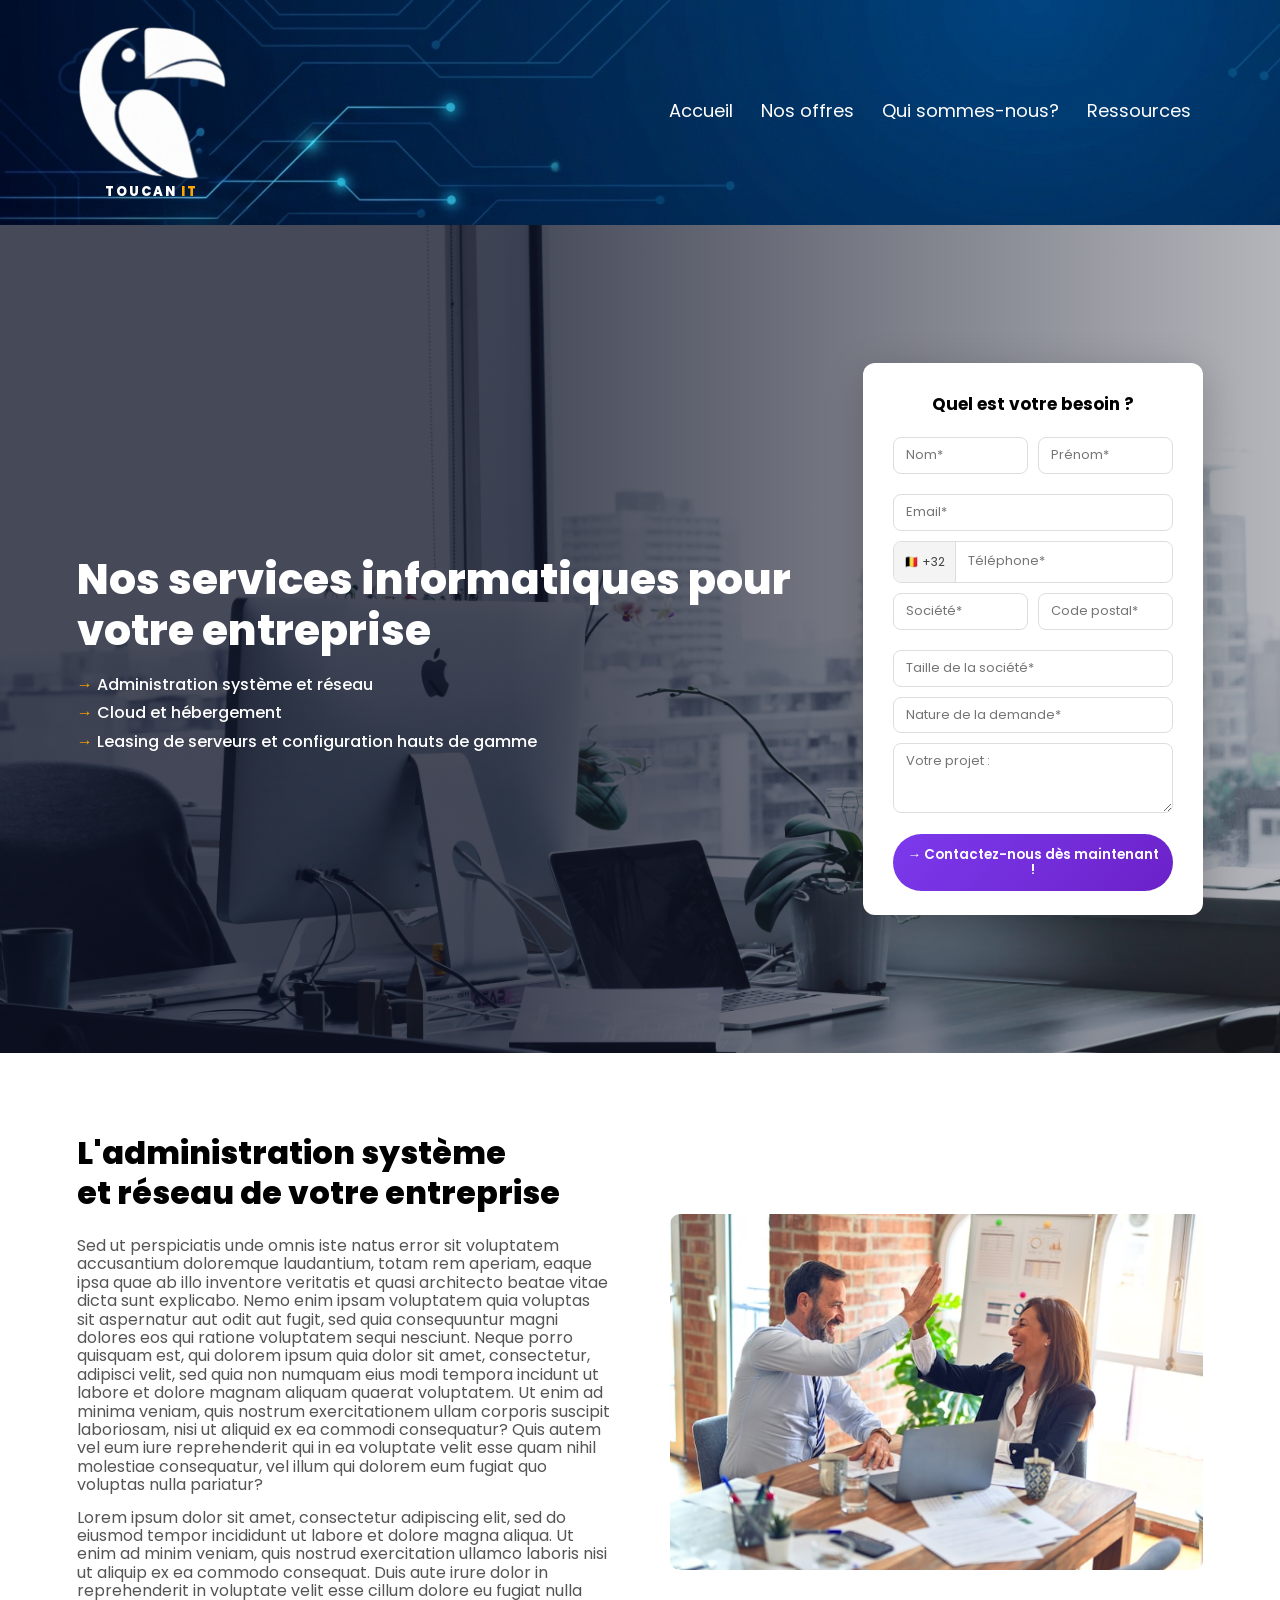
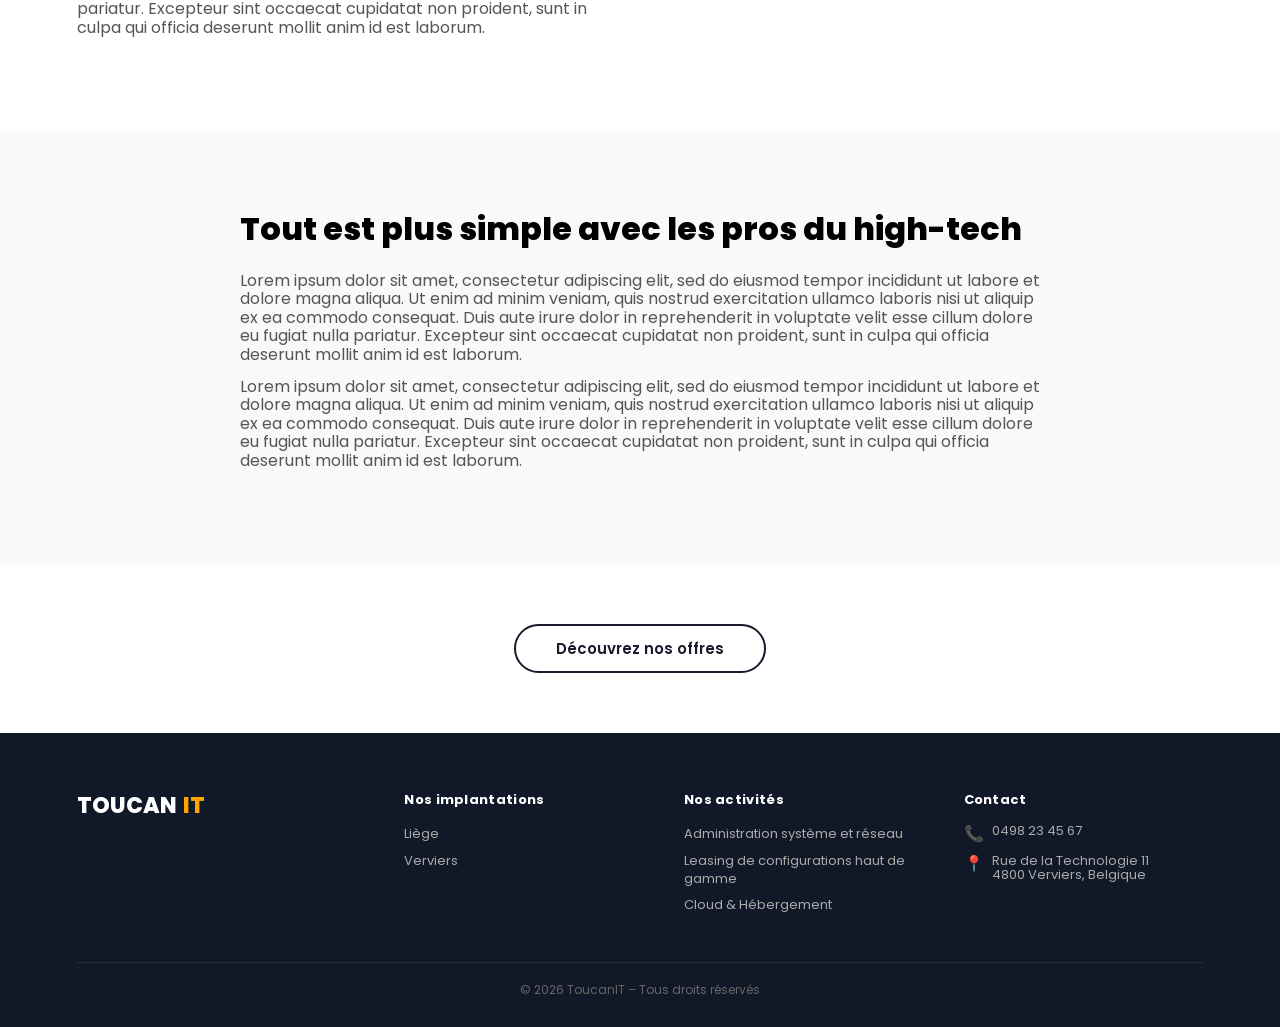
<file: index.html>
<!DOCTYPE html>
<html lang="fr">
<head>
    <meta name="viewport" content="width=device-width, initial-scale=1.0">
    <meta charset="UTF-8">
    <title>Toucan IT</title>
    <link rel="stylesheet" href="normalize.css">
    <link rel="stylesheet" href="style2.css">
    <link rel="preconnect" href="https://fonts.googleapis.com">
    <link rel="preconnect" href="https://fonts.gstatic.com" crossorigin>
    <link href="https://fonts.googleapis.com/css2?family=Poppins:ital,wght@0,100;0,200;0,300;0,400;0,500;0,600;0,700;0,800;0,900;1,100;1,200;1,300;1,400;1,500;1,600;1,700;1,800;1,900&display=swap" rel="stylesheet">
</head>
<body>
    <!-- Header ******************************************************************************************-->
    <header style="background-image: url('img/banniere2.png');">
        <nav>
            <a href="index.html" class="logo-test"><img src="img/logo2.png"> <!-- attention, à la base le "nav a" de mon css faisait des bug avec les autres <a>, pour ça que je dois rajouter une classe-->
            <span class="logo-text">TOUCAN <span class="logo-orange">IT</span>
            </a>
            <div class="nav-links">
                <ul>
                    <li><a href="index.html">Accueil</a></li>
                    <li><a href="offres.html">Nos offres</a></li>
                    <li><a href="description.html">Qui sommes-nous?</a></li>
                    <li><a href="ressources.html">Ressources</a></li>
                  
                </ul>
            </div>
        </nav>
      </header>
 <!-- Fin du header****************************************************************************-->       

 <!-- hero et formulaire contact****************************************************************************-->
<div class="hero"> <!--classe utilisée sur plusieurs pages, dans les suivantes avec hero-small -->
  <div class="hero-inner">
    <div class="hero-text"> <!--classe utilisée sur plusieurs pages -->
      <h1>Nos services informatiques pour votre entreprise</h1>
      <ul class = "liste-services">

      <li>Administration système et réseau</li>
      <li>Cloud et hébergement </li>
      <li>Leasing de serveurs et configuration hauts de gamme</li>
    </ul>
    </div>

    <div class="contact-card">
      <h2>Quel est votre besoin&nbsp;?</h2> <!--Claude me propose ça pour éviter que le point d'interrogation soit coupé...OK-->

      <div class="form-row">
        <input type="text" placeholder="Nom*">
        <input type="text" placeholder="Prénom*">
      </div>

      <input type="email" placeholder="Email*">

      <div class="phone-row">
        <div class="phone-flag">🇧🇪 +32</div>
        <input type="tel" placeholder="Téléphone*">
      </div>

      <div class="form-row">
        <input type="text" placeholder="Société*">
        <input type="text" placeholder="Code postal*">
      </div>

      <input type="text" placeholder="Taille de la société*">
      <input type="text" placeholder="Nature de la demande*">

      <textarea placeholder="Votre projet :"></textarea>
<!--
      <div class="captcha-row">
        <div class="captcha-check">✓</div>
        <span>Succès !</span>
       
      </div>
-->
      <button class="btn-primary">→ Contactez-nous dès maintenant !</button>

    </div>
  </div>
</div>
<!-- Deuxième tier**************************************************************************-->

<section class="section-white"> <!--classe utilisée sur plusieurs pages -->
  <div class="section-split"> <!--classe utilisée sur plusieurs pages -->
    <div class="split-text"> <!--classe utilisée sur plusieurs pages -->
      <h2>L'administration système<br>et réseau de votre entreprise</h2>
      <p>
        Sed ut perspiciatis unde omnis iste natus error sit voluptatem accusantium doloremque laudantium, totam rem aperiam, eaque ipsa quae ab illo inventore veritatis et quasi architecto beatae vitae dicta sunt explicabo. Nemo enim ipsam voluptatem quia voluptas sit aspernatur aut odit aut fugit, sed quia consequuntur magni dolores eos qui ratione voluptatem sequi nesciunt. Neque porro quisquam est, qui dolorem ipsum quia dolor sit amet, consectetur, adipisci velit, sed quia non numquam eius modi tempora incidunt ut labore et dolore magnam aliquam quaerat voluptatem. Ut enim ad minima veniam, quis nostrum exercitationem ullam corporis suscipit laboriosam, nisi ut aliquid ex ea commodi consequatur? Quis autem vel eum iure reprehenderit qui in ea voluptate velit esse quam nihil molestiae consequatur, vel illum qui dolorem eum fugiat quo voluptas nulla pariatur?
      </p>
      <p>
        Lorem ipsum dolor sit amet, consectetur adipiscing elit, sed do eiusmod tempor incididunt ut labore et dolore magna aliqua. Ut enim ad minim veniam, quis nostrud exercitation ullamco laboris nisi ut aliquip ex ea commodo consequat. Duis aute irure dolor in reprehenderit in voluptate velit esse cillum dolore eu fugiat nulla pariatur. Excepteur sint occaecat cupidatat non proident, sunt in culpa qui officia deserunt mollit anim id est laborum.
      </p>
    </div>
    <div class="split-img"> <!--classe utilisée sur plusieurs pages -->
      <img src="img/image2-3.jpg" alt="Spécialiste réseau">
    </div>
  </div>
</section>

<!-- *****************************************************************************************************-->
<section class="section-light"> <!--classe utilisée sur plusieurs pages -->
    <div class="text-box"> <!--classe utilisée sur plusieurs pages, parfois associé avec une autre classe -->
        <h2>Tout est plus simple avec les pros du high-tech</h2>
        <p>Lorem ipsum dolor sit amet, consectetur adipiscing elit, sed do eiusmod tempor incididunt ut labore et dolore magna aliqua. Ut enim ad minim veniam, quis nostrud exercitation ullamco laboris nisi ut aliquip ex ea commodo consequat. Duis aute irure dolor in reprehenderit in voluptate velit esse cillum dolore eu fugiat nulla pariatur. Excepteur sint occaecat cupidatat non proident, sunt in culpa qui officia deserunt mollit anim id est laborum.
        </p>
        <p>
         Lorem ipsum dolor sit amet, consectetur adipiscing elit, sed do eiusmod tempor incididunt ut labore et dolore magna aliqua. Ut enim ad minim veniam, quis nostrud exercitation ullamco laboris nisi ut aliquip ex ea commodo consequat. Duis aute irure dolor in reprehenderit in voluptate velit esse cillum dolore eu fugiat nulla pariatur. Excepteur sint occaecat cupidatat non proident, sunt in culpa qui officia deserunt mollit anim id est laborum.
        </p>
    </div>
    </section>


<section class="cta-section">
  <a href="offres.html" class="btn-outline">Découvrez nos offres</a>
</section>
  


    <!-- Le footer*****************************************************************-->

<footer>
  <div class="footer-inner">

    <div class="footer-brand">
      <div class="brand-name">
        TOUCAN <span class="logo-orange">IT</span>
      </div>
      </div>

    <div class="footer-col">
      <h4>Nos implantations</h4>
      <ul>
        <li><a href="#">Liège</a></li>
        <li><a href="#">Verviers</a></li>
        
      </ul>
    </div>

    <div class="footer-col">
      <h4>Nos activités</h4>
      <ul>
        <li><a href="#">Administration système et réseau</a></li>
        <li><a href="#">Leasing de configurations haut de gamme</a></li>
        <li><a href="#">Cloud & Hébergement</a></li>
      </ul>
    </div>

   

    <div class="footer-col footer-contact">
      <h4>Contact</h4>
      <p><span class="icon">📞</span> 0498 23 45 67</p>
      <p><span class="icon">📍</span> Rue de la Technologie 11<br>4800 Verviers, Belgique</p>
    </div>

  </div>

  <div class="footer-bottom">
    &copy; 2026 ToucanIT – Tous droits réservés
  </div>
</footer>
</file>
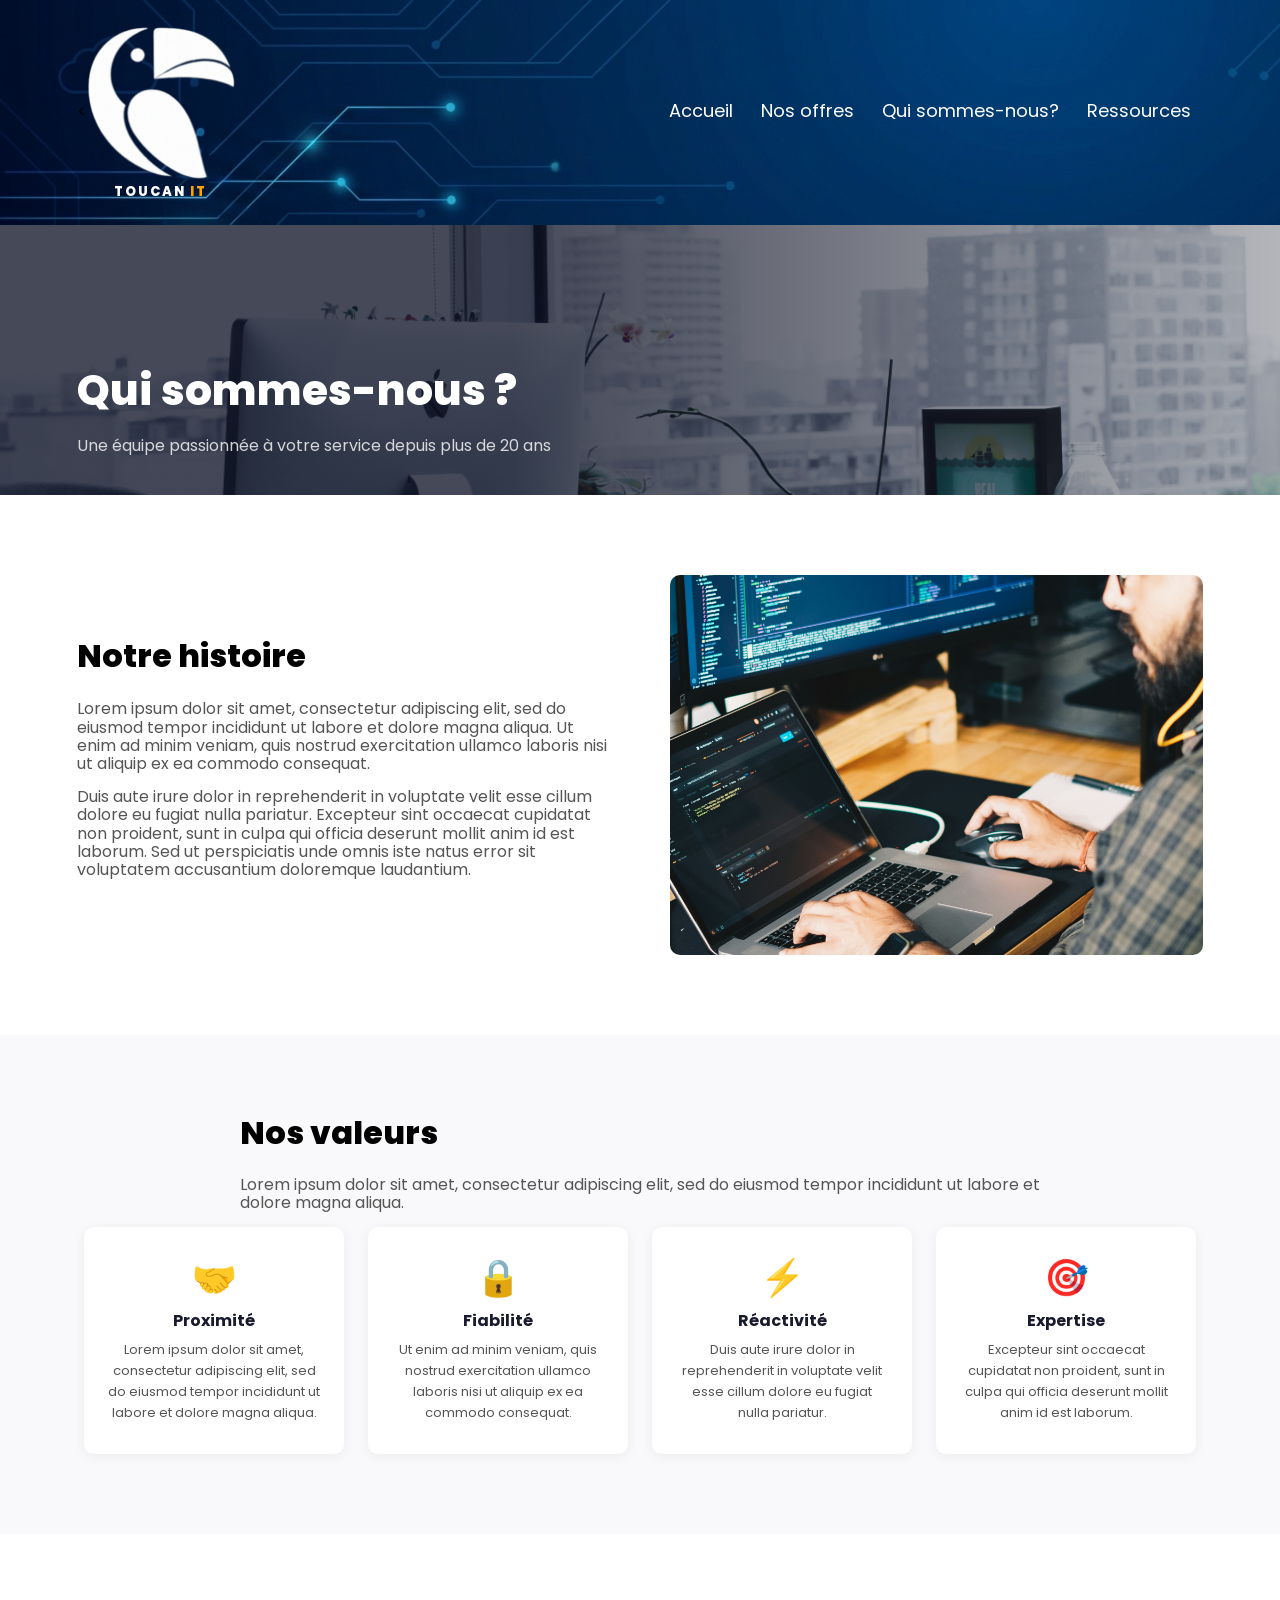
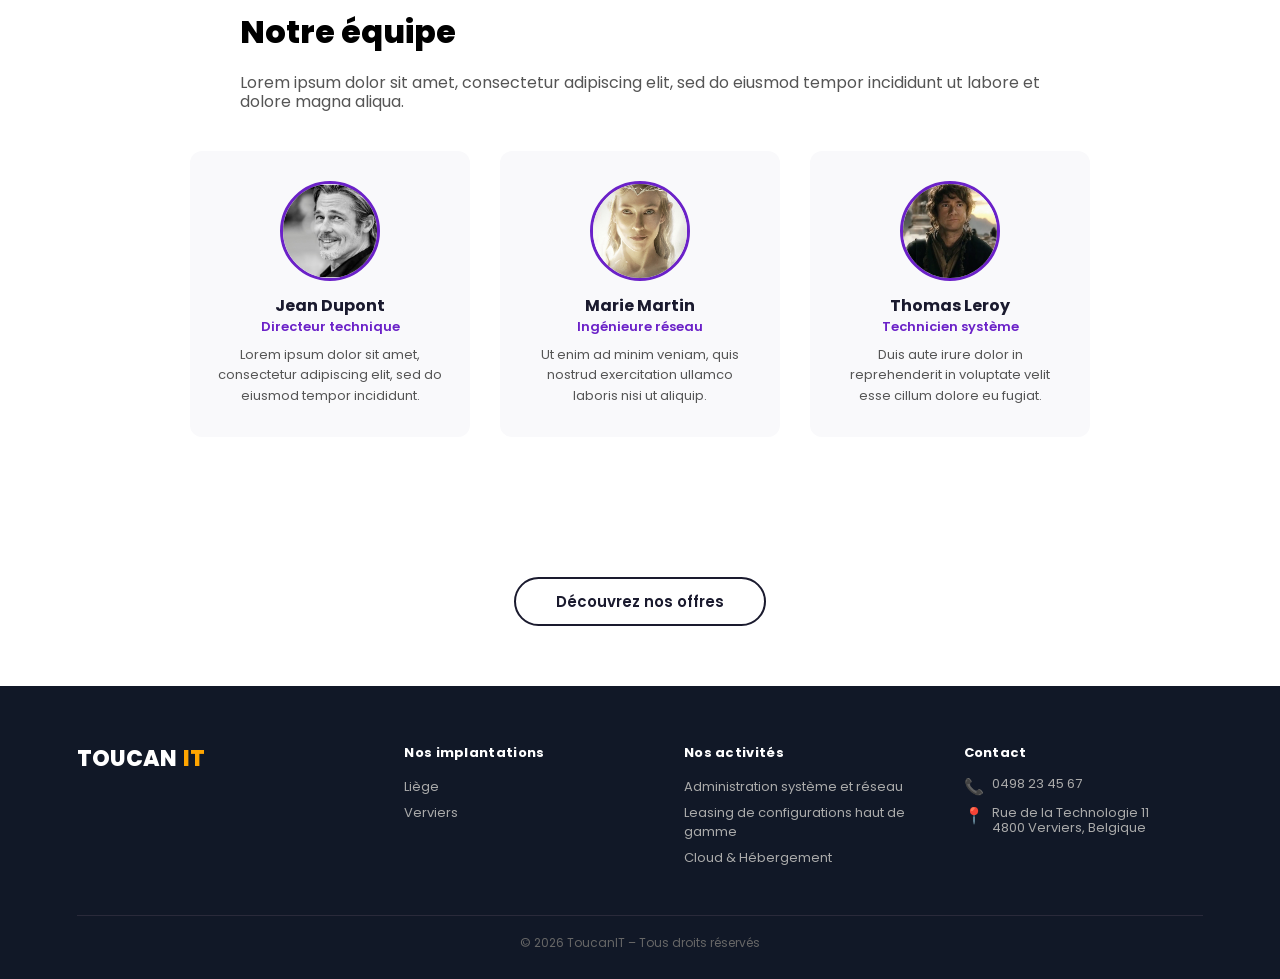
<file: description.html>
<!DOCTYPE html>
<html lang="fr">
<head>
    <meta name="viewport" content="width=device-width, initial-scale=1.0">
    <meta charset="UTF-8">
    <title>Toucan IT – Qui sommes-nous</title>
    <link rel="stylesheet" href="normalize.css">
    <link rel="stylesheet" href="style2.css">
    <link rel="preconnect" href="https://fonts.googleapis.com">
    <link rel="preconnect" href="https://fonts.gstatic.com" crossorigin>
    <link href="https://fonts.googleapis.com/css2?family=Poppins:ital,wght@0,100;0,200;0,300;0,400;0,500;0,600;0,700;0,800;0,900;1,100;1,200;1,300;1,400;1,500;1,600;1,700;1,800;1,900&display=swap" rel="stylesheet">
</head>
<body>

    <!-- Header ****************************************************************************************-->
     <header style="background-image: url('img/banniere2.png');">
        <nav>
            <<a href="index.html" class="logo-test"><img src="img/logo2.png">
            <span class="logo-text">TOUCAN <span class="logo-orange">IT</span>
            </a>
            <div class="nav-links">
                <ul>
                    <li><a href="index.html">Accueil</a></li>
                    <li><a href="offres.html">Nos offres</a></li>
                    <li><a href="description.html">Qui sommes-nous?</a></li>
                    <li><a href="ressources.html">Ressources</a></li>
                    
                </ul>
            </div>
        </nav>
      </header>

    <!-- Hero simple **************************************************************************************-->
    <div class="hero hero-small">
        <div class="hero-text">
            <h1>Qui sommes-nous&nbsp;?</h1>
            <p class="hero-subtitle">Une équipe passionnée à votre service depuis plus de 20 ans</p>
        </div>
    </div>

    <!-- Présentation ******************************************************************************** -->
    <section class="section-white"> 
        <div class="section-split">
            <div class="split-text">
                <h2>Notre histoire</h2>
                <p>Lorem ipsum dolor sit amet, consectetur adipiscing elit, sed do eiusmod tempor incididunt ut labore et dolore magna aliqua. Ut enim ad minim veniam, quis nostrud exercitation ullamco laboris nisi ut aliquip ex ea commodo consequat.</p>
                <p>Duis aute irure dolor in reprehenderit in voluptate velit esse cillum dolore eu fugiat nulla pariatur. Excepteur sint occaecat cupidatat non proident, sunt in culpa qui officia deserunt mollit anim id est laborum. Sed ut perspiciatis unde omnis iste natus error sit voluptatem accusantium doloremque laudantium.</p>
            </div>
            <div class="split-img">
                <img src="img/image2-5.jpg" alt="L'équipe Toucan IT">
            </div>
        </div>
    </section>

    <!-- Valeurs de l'entreprise ************************************************************************** -->
    <section class="section-light">
        <div class="text-box text-box-center">
            <h2>Nos valeurs</h2>
            <p>Lorem ipsum dolor sit amet, consectetur adipiscing elit, sed do eiusmod tempor incididunt ut labore et dolore magna aliqua.</p>
        </div>
        <div class="values-grid">
            <article class="value-card">
                <span class="value-icon">🤝</span>
                <h3>Proximité</h3>
                <p>Lorem ipsum dolor sit amet, consectetur adipiscing elit, sed do eiusmod tempor incididunt ut labore et dolore magna aliqua.</p>
            </article>
            <article class="value-card">
                <span class="value-icon">🔒</span>
                <h3>Fiabilité</h3>
                <p>Ut enim ad minim veniam, quis nostrud exercitation ullamco laboris nisi ut aliquip ex ea commodo consequat.</p>
            </article>
            <article class="value-card">
                <span class="value-icon">⚡</span>
                <h3>Réactivité</h3>
                <p>Duis aute irure dolor in reprehenderit in voluptate velit esse cillum dolore eu fugiat nulla pariatur.</p>
            </article>
            <article class="value-card">
                <span class="value-icon">🎯</span>
                <h3>Expertise</h3>
                <p>Excepteur sint occaecat cupidatat non proident, sunt in culpa qui officia deserunt mollit anim id est laborum.</p>
            </article>
        </div>
    </section>

    <!-- Équipe ***************************************************************************************-->
    <section class="section-white">
        <div class="text-box text-box-center">
            <h2>Notre équipe</h2>
            <p>Lorem ipsum dolor sit amet, consectetur adipiscing elit, sed do eiusmod tempor incididunt ut labore et dolore magna aliqua.</p>
        </div>
        <div class="team-grid">
            <article class="team-card">
                <div class="team-photo">
                    <img src="img/photo_cv.jpg" alt="Photo de Jean Dupont">
                </div>
                <h3>Jean Dupont</h3>
                <p class="team-role">Directeur technique</p>
                <p class="team-bio">Lorem ipsum dolor sit amet, consectetur adipiscing elit, sed do eiusmod tempor incididunt.</p>
            </article>
            <article class="team-card">
                <div class="team-photo">
                    <img src="img/galadriel.jpg" alt="Photo de Marie Martin">
                </div>
                <h3>Marie Martin</h3>
                <p class="team-role">Ingénieure réseau</p>
                <p class="team-bio">Ut enim ad minim veniam, quis nostrud exercitation ullamco laboris nisi ut aliquip.</p>
            </article>
            <article class="team-card">
                <div class="team-photo">
                    <img src="img/bilbo.webp" alt="Photo de Thomas Leroy">
                </div>
                <h3>Thomas Leroy</h3>
                <p class="team-role">Technicien système</p>
                <p class="team-bio">Duis aute irure dolor in reprehenderit in voluptate velit esse cillum dolore eu fugiat.</p>
            </article>
        </div>
    </section>

    <!-- CTA -->
    <section class="cta-section">
        <a href="offres.html" class="btn-outline">Découvrez nos offres</a>
    </section>

    <!-- Footer ********************************************************************************* -->
    <footer>
        <div class="footer-inner">

            <div class="footer-brand">
                <div class="brand-name">TOUCAN <span class="logo-orange">IT</span></div>
            </div>

            <div class="footer-col">
                <h4>Nos implantations</h4>
                <ul>
                    <li><a href="#">Liège</a></li>
                    <li><a href="#">Verviers</a></li>
                </ul>
            </div>

            <div class="footer-col">
                <h4>Nos activités</h4>
                <ul>
                    <li><a href="#">Administration système et réseau</a></li>
                    <li><a href="#">Leasing de configurations haut de gamme</a></li>
                    <li><a href="#">Cloud & Hébergement</a></li>
                </ul>
            </div>

            <div class="footer-col footer-contact">
                <h4>Contact</h4>
                <p><span class="icon">📞</span> 0498 23 45 67</p>
                <p><span class="icon">📍</span> Rue de la Technologie 11<br>4800 Verviers, Belgique</p>
            </div>

        </div>

        <div class="footer-bottom">
            &copy; 2026 ToucanIT – Tous droits réservés
        </div>
    </footer>

</body>
</html>
</file>
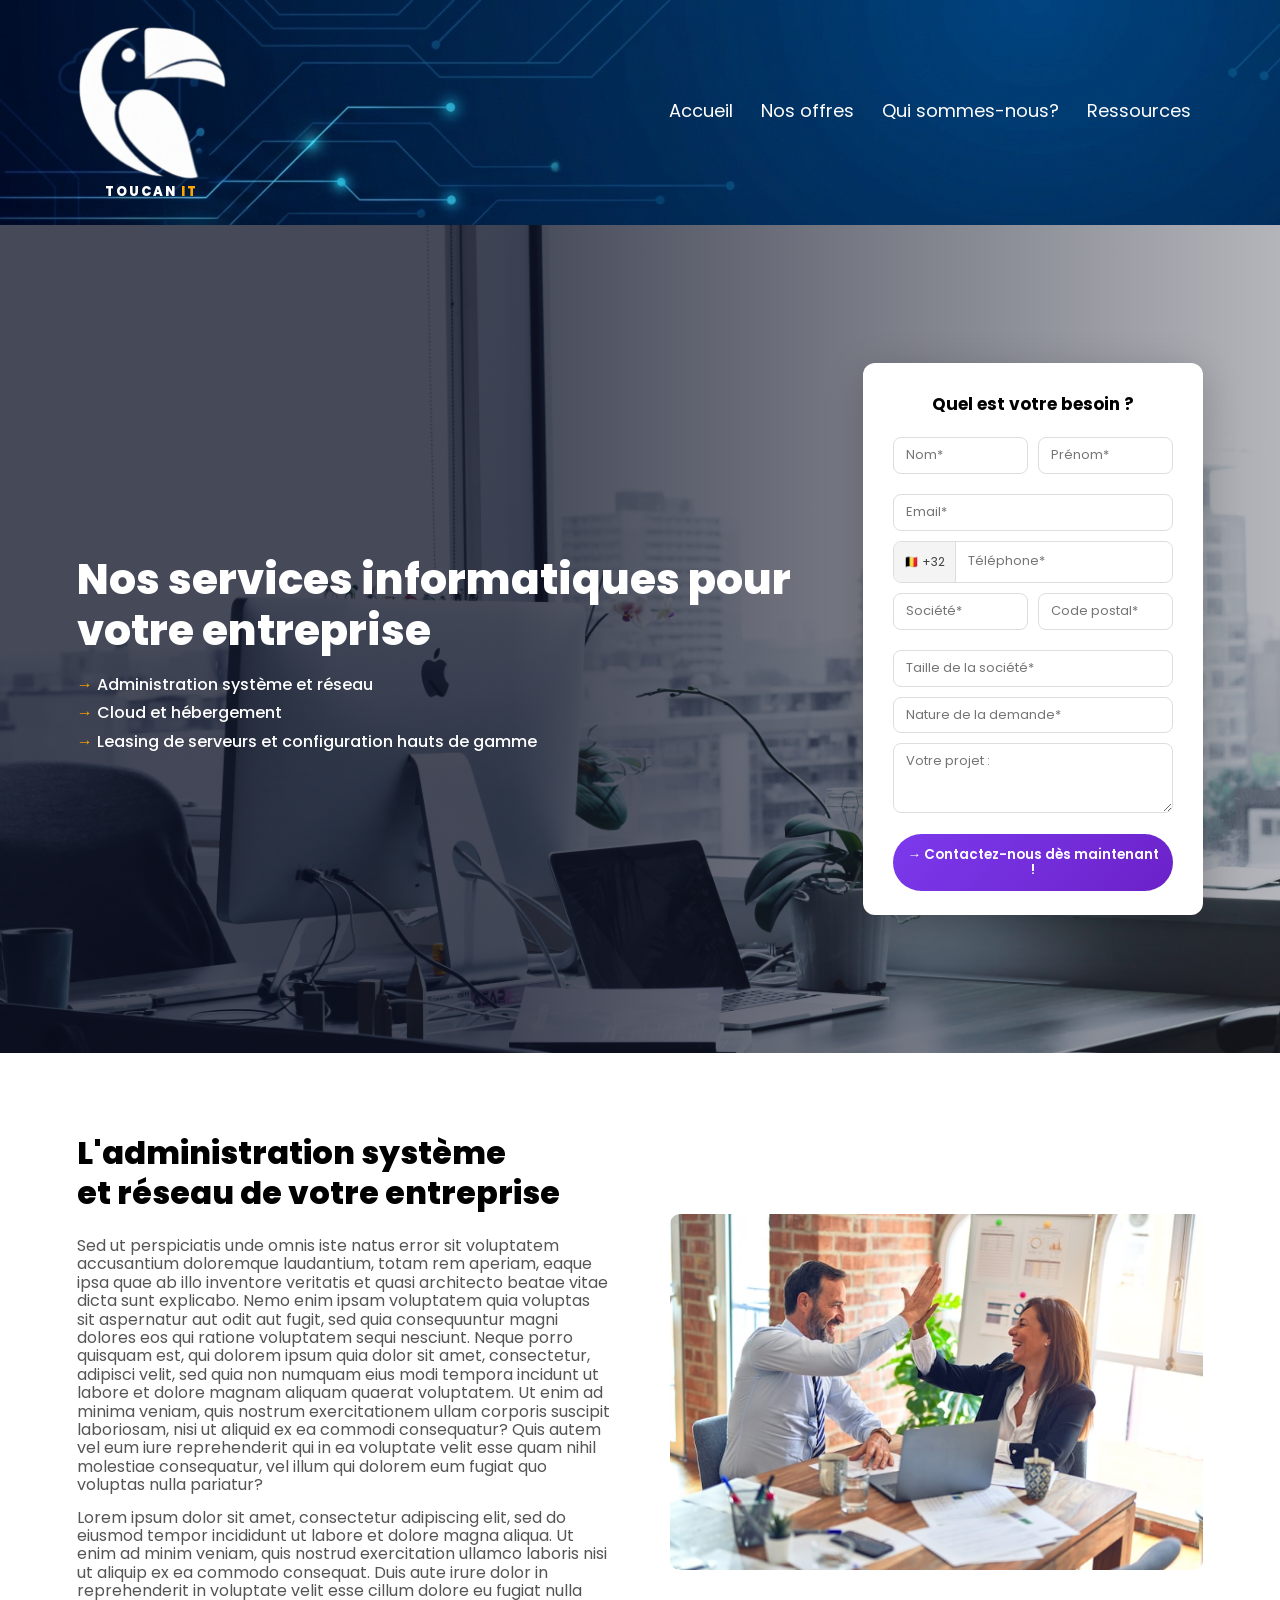
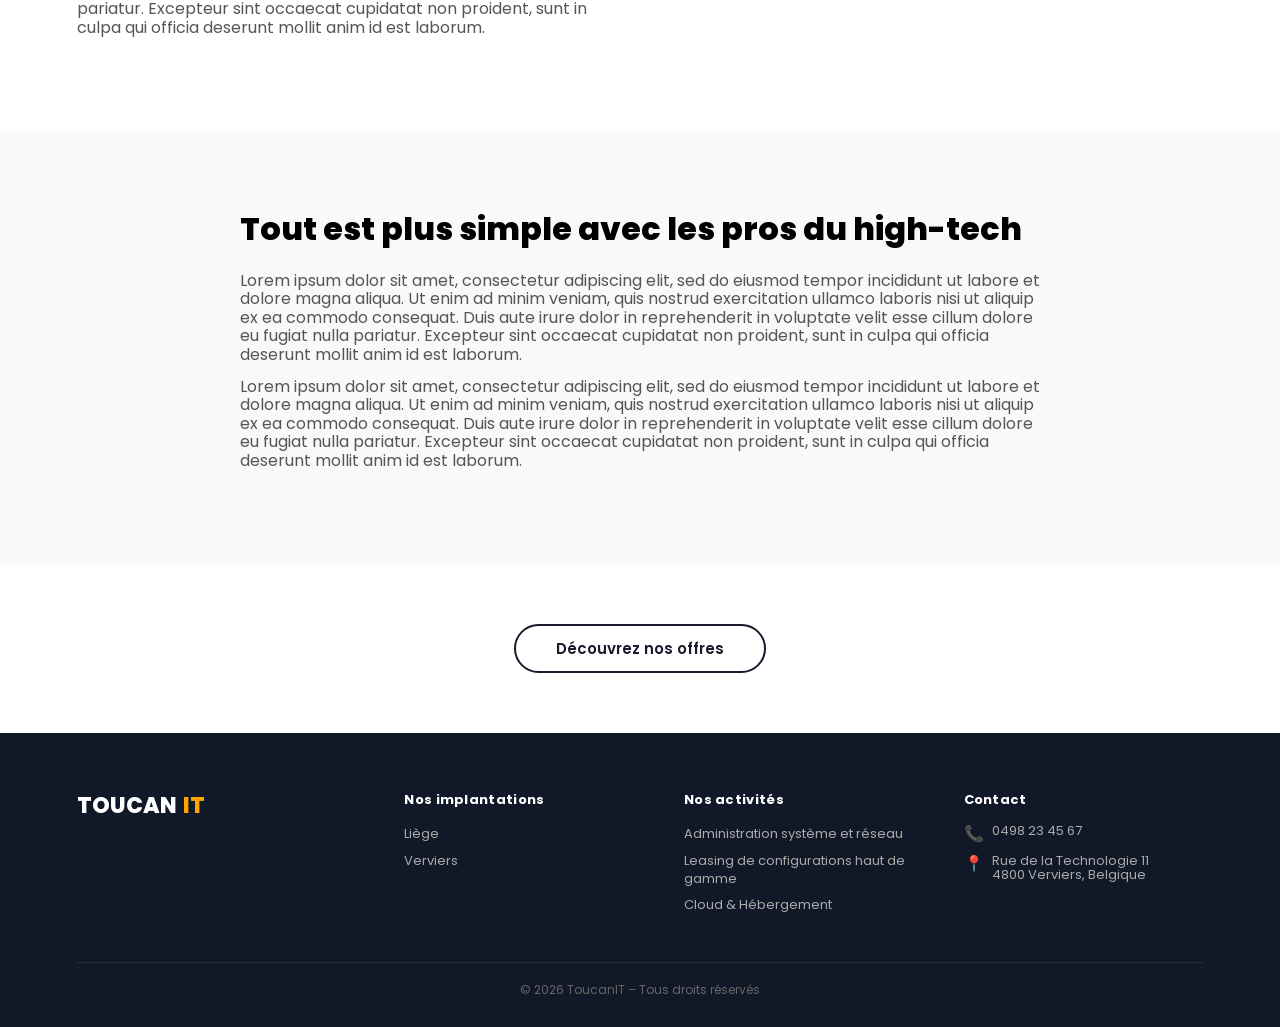
<file: indexP.html>
<!DOCTYPE html>
<html lang="fr">
<head>
    <meta name="viewport" content="width=device-width, initial-scale=1.0">
    <meta charset="UTF-8">
    <title>Toucan IT</title>
    <link rel="stylesheet" href="normalize.css">
    <link rel="stylesheet" href="style2.css">
    <link rel="preconnect" href="https://fonts.googleapis.com">
    <link rel="preconnect" href="https://fonts.gstatic.com" crossorigin>
    <link href="https://fonts.googleapis.com/css2?family=Poppins:ital,wght@0,100;0,200;0,300;0,400;0,500;0,600;0,700;0,800;0,900;1,100;1,200;1,300;1,400;1,500;1,600;1,700;1,800;1,900&display=swap" rel="stylesheet">
</head>
<body>
    <!-- Header ******************************************************************************************-->
    <header style="background-image: url('img/banniere2.png');">
        <nav>
            <a href="index.html" class="logo-test"><img src="img/logo2.png"> <!-- attention, à la base le "nav a" de mon css faisait des bug avec les autres <a>, pour ça que je dois rajouter une classe-->
            <span class="logo-text">TOUCAN <span class="logo-orange">IT</span>
            </a>
            <div class="nav-links">
                <ul>
                    <li><a href="indexP.html">Accueil</a></li>
                    <li><a href="offres.html">Nos offres</a></li>
                    <li><a href="description.html">Qui sommes-nous?</a></li>
                    <li><a href="ressources.html">Ressources</a></li>
                  
                </ul>
            </div>
        </nav>
      </header>
 <!-- Fin du header****************************************************************************-->       

 <!-- hero et formulaire contact****************************************************************************-->
<div class="hero"> <!--classe utilisée sur plusieurs pages, dans les suivantes avec hero-small -->
  <div class="hero-inner">
    <div class="hero-text"> <!--classe utilisée sur plusieurs pages -->
      <h1>Nos services informatiques pour votre entreprise</h1>
      <ul class = "liste-services">

      <li>Administration système et réseau</li>
      <li>Cloud et hébergement </li>
      <li>Leasing de serveurs et configuration hauts de gamme</li>
    </ul>
    </div>

    <div class="contact-card">
      <h2>Quel est votre besoin&nbsp;?</h2> <!--Claude me propose ça pour éviter que le point d'interrogation soit coupé...OK-->

      <div class="form-row">
        <input type="text" placeholder="Nom*">
        <input type="text" placeholder="Prénom*">
      </div>

      <input type="email" placeholder="Email*">

      <div class="phone-row">
        <div class="phone-flag">🇧🇪 +32</div>
        <input type="tel" placeholder="Téléphone*">
      </div>

      <div class="form-row">
        <input type="text" placeholder="Société*">
        <input type="text" placeholder="Code postal*">
      </div>

      <input type="text" placeholder="Taille de la société*">
      <input type="text" placeholder="Nature de la demande*">

      <textarea placeholder="Votre projet :"></textarea>
<!--
      <div class="captcha-row">
        <div class="captcha-check">✓</div>
        <span>Succès !</span>
       
      </div>
-->
      <button class="btn-primary">→ Contactez-nous dès maintenant !</button>

    </div>
  </div>
</div>
<!-- Deuxième tier**************************************************************************-->

<section class="section-white"> <!--classe utilisée sur plusieurs pages -->
  <div class="section-split"> <!--classe utilisée sur plusieurs pages -->
    <div class="split-text"> <!--classe utilisée sur plusieurs pages -->
      <h2>L'administration système<br>et réseau de votre entreprise</h2>
      <p>
        Sed ut perspiciatis unde omnis iste natus error sit voluptatem accusantium doloremque laudantium, totam rem aperiam, eaque ipsa quae ab illo inventore veritatis et quasi architecto beatae vitae dicta sunt explicabo. Nemo enim ipsam voluptatem quia voluptas sit aspernatur aut odit aut fugit, sed quia consequuntur magni dolores eos qui ratione voluptatem sequi nesciunt. Neque porro quisquam est, qui dolorem ipsum quia dolor sit amet, consectetur, adipisci velit, sed quia non numquam eius modi tempora incidunt ut labore et dolore magnam aliquam quaerat voluptatem. Ut enim ad minima veniam, quis nostrum exercitationem ullam corporis suscipit laboriosam, nisi ut aliquid ex ea commodi consequatur? Quis autem vel eum iure reprehenderit qui in ea voluptate velit esse quam nihil molestiae consequatur, vel illum qui dolorem eum fugiat quo voluptas nulla pariatur?
      </p>
      <p>
        Lorem ipsum dolor sit amet, consectetur adipiscing elit, sed do eiusmod tempor incididunt ut labore et dolore magna aliqua. Ut enim ad minim veniam, quis nostrud exercitation ullamco laboris nisi ut aliquip ex ea commodo consequat. Duis aute irure dolor in reprehenderit in voluptate velit esse cillum dolore eu fugiat nulla pariatur. Excepteur sint occaecat cupidatat non proident, sunt in culpa qui officia deserunt mollit anim id est laborum.
      </p>
    </div>
    <div class="split-img"> <!--classe utilisée sur plusieurs pages -->
      <img src="img/image2-3.jpg" alt="Spécialiste réseau">
    </div>
  </div>
</section>

<!-- *****************************************************************************************************-->
<section class="section-light"> <!--classe utilisée sur plusieurs pages -->
    <div class="text-box"> <!--classe utilisée sur plusieurs pages, parfois associé avec une autre classe -->
        <h2>Tout est plus simple avec les pros du high-tech</h2>
        <p>Lorem ipsum dolor sit amet, consectetur adipiscing elit, sed do eiusmod tempor incididunt ut labore et dolore magna aliqua. Ut enim ad minim veniam, quis nostrud exercitation ullamco laboris nisi ut aliquip ex ea commodo consequat. Duis aute irure dolor in reprehenderit in voluptate velit esse cillum dolore eu fugiat nulla pariatur. Excepteur sint occaecat cupidatat non proident, sunt in culpa qui officia deserunt mollit anim id est laborum.
        </p>
        <p>
         Lorem ipsum dolor sit amet, consectetur adipiscing elit, sed do eiusmod tempor incididunt ut labore et dolore magna aliqua. Ut enim ad minim veniam, quis nostrud exercitation ullamco laboris nisi ut aliquip ex ea commodo consequat. Duis aute irure dolor in reprehenderit in voluptate velit esse cillum dolore eu fugiat nulla pariatur. Excepteur sint occaecat cupidatat non proident, sunt in culpa qui officia deserunt mollit anim id est laborum.
        </p>
    </div>
    </section>


<section class="cta-section">
  <a href="offres.html" class="btn-outline">Découvrez nos offres</a>
</section>
  


    <!-- Le footer*****************************************************************-->

<footer>
  <div class="footer-inner">

    <div class="footer-brand">
      <div class="brand-name">
        TOUCAN <span class="logo-orange">IT</span>
      </div>
      </div>

    <div class="footer-col">
      <h4>Nos implantations</h4>
      <ul>
        <li><a href="#">Liège</a></li>
        <li><a href="#">Verviers</a></li>
        
      </ul>
    </div>

    <div class="footer-col">
      <h4>Nos activités</h4>
      <ul>
        <li><a href="#">Administration système et réseau</a></li>
        <li><a href="#">Leasing de configurations haut de gamme</a></li>
        <li><a href="#">Cloud & Hébergement</a></li>
      </ul>
    </div>

   

    <div class="footer-col footer-contact">
      <h4>Contact</h4>
      <p><span class="icon">📞</span> 0498 23 45 67</p>
      <p><span class="icon">📍</span> Rue de la Technologie 11<br>4800 Verviers, Belgique</p>
    </div>

  </div>

  <div class="footer-bottom">
    &copy; 2026 ToucanIT – Tous droits réservés
  </div>
</footer>
</file>
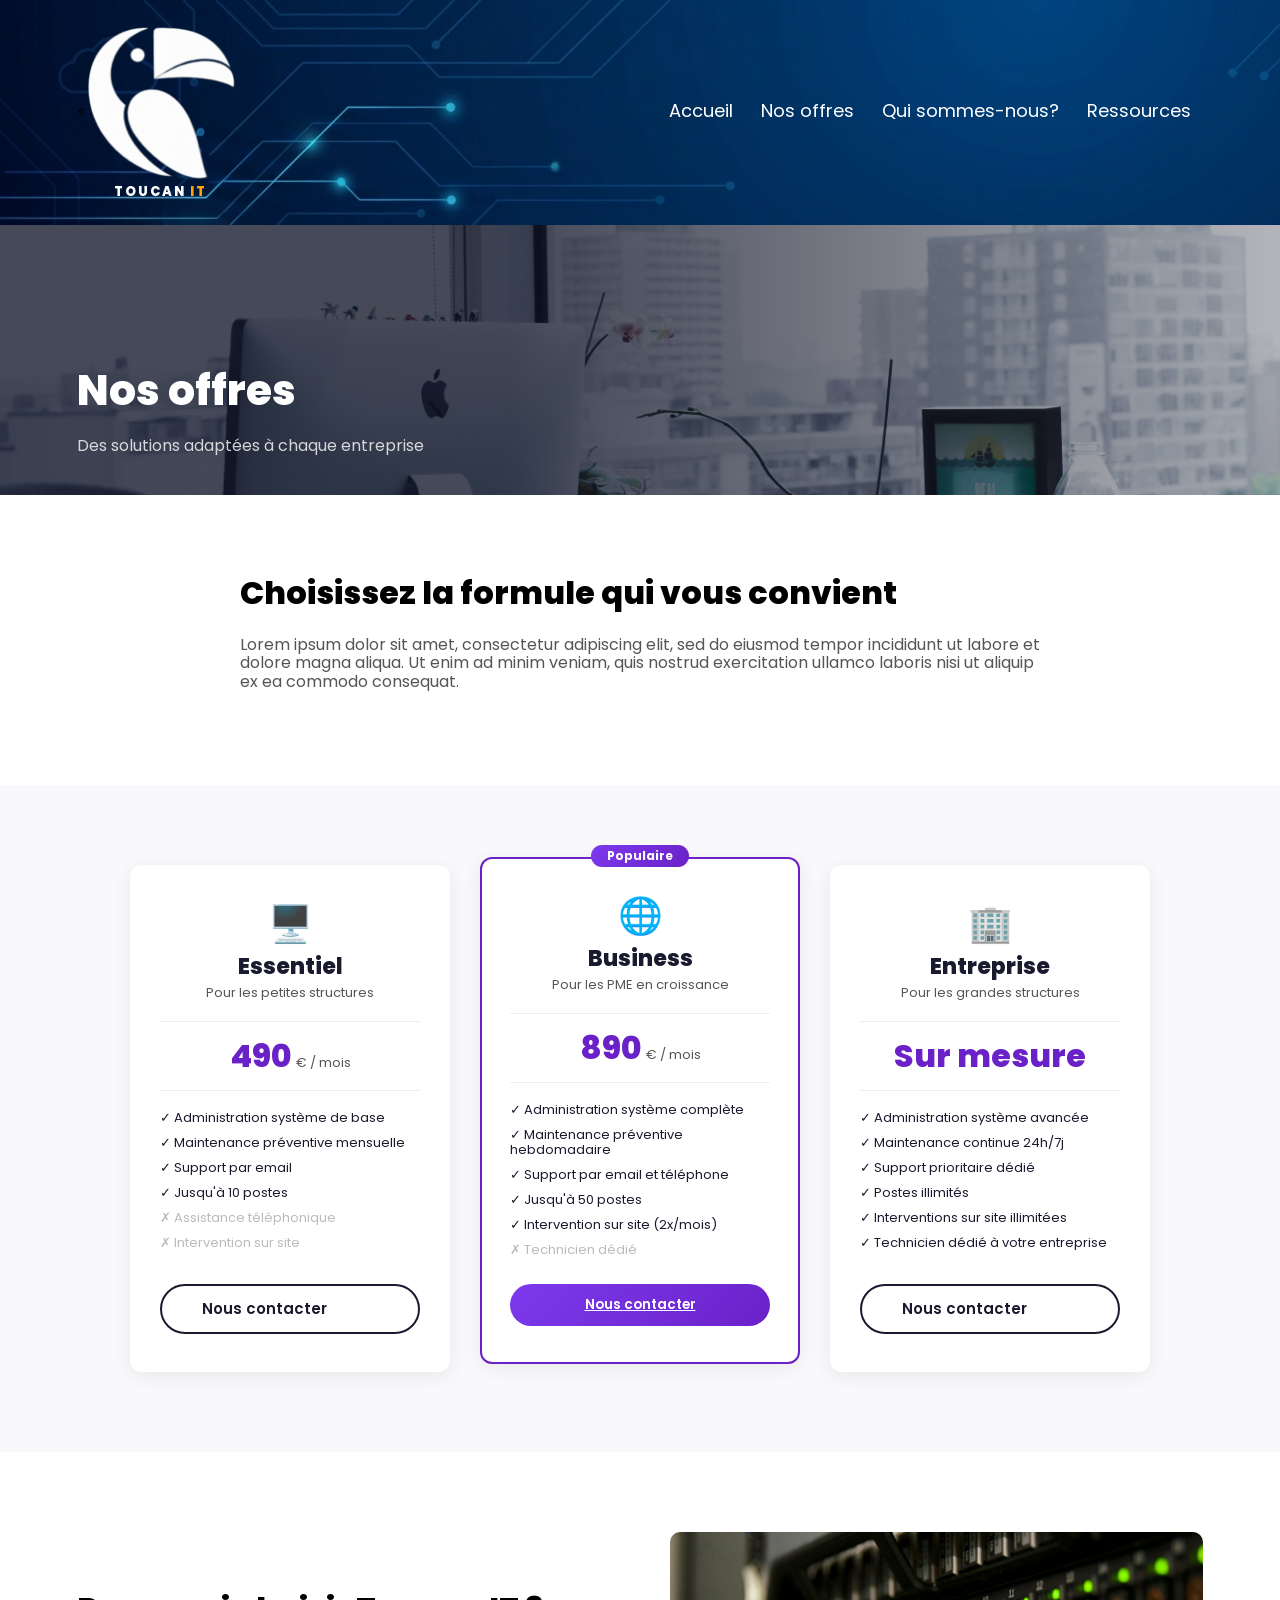
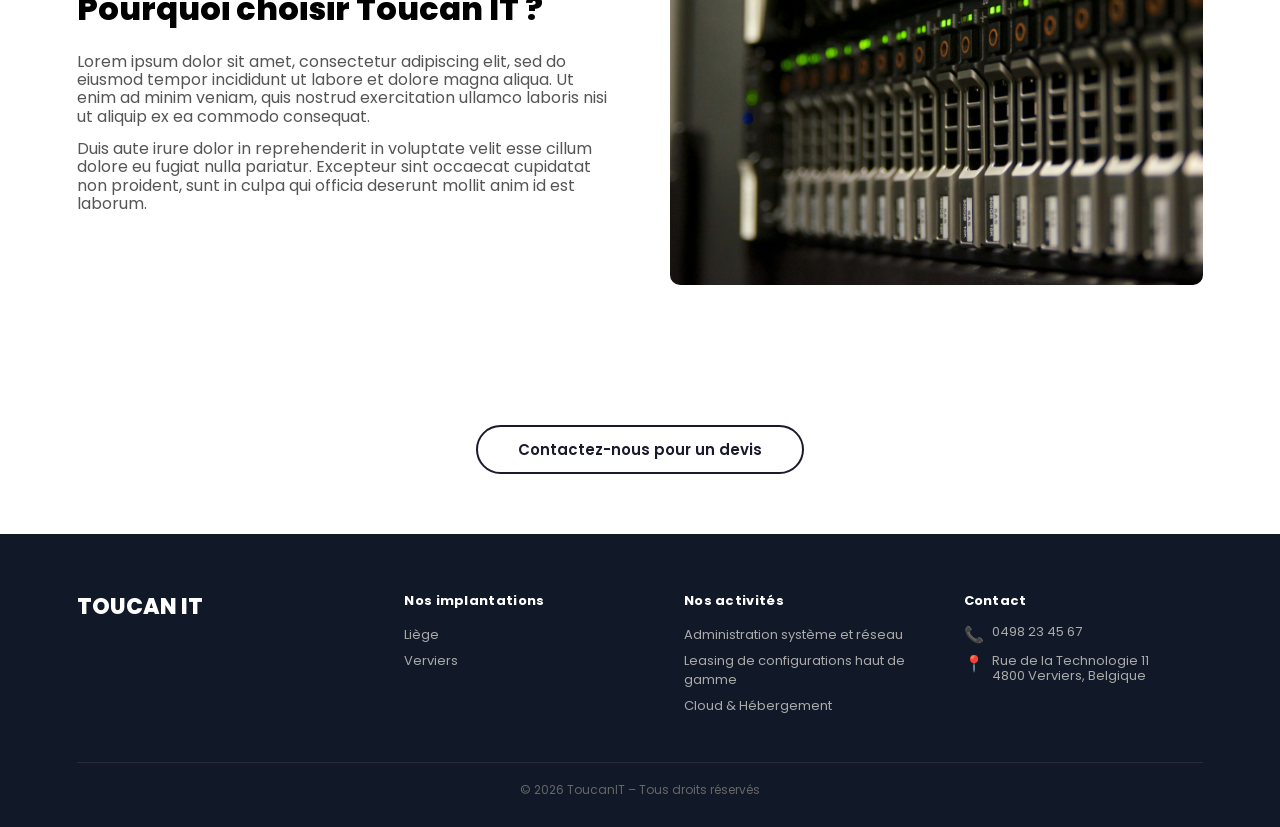
<file: offres.html>
<!DOCTYPE html>
<html lang="fr">
<head>
    <meta name="viewport" content="width=device-width, initial-scale=1.0">
    <meta charset="UTF-8">
    <title>Toucan IT – Nos offres</title>
    <link rel="stylesheet" href="normalize.css">
    <link rel="stylesheet" href="style2.css">
    <link rel="preconnect" href="https://fonts.googleapis.com">
    <link rel="preconnect" href="https://fonts.gstatic.com" crossorigin>
    <link href="https://fonts.googleapis.com/css2?family=Poppins:ital,wght@0,100;0,200;0,300;0,400;0,500;0,600;0,700;0,800;0,900;1,100;1,200;1,300;1,400;1,500;1,600;1,700;1,800;1,900&display=swap" rel="stylesheet">
</head>
<body>

    <!-- Header -->
    <header style="background-image: url('img/banniere2.png');">
        <nav>
            <<a href="index.html" class="logo-test"><img src="img/logo2.png">
            <span class="logo-text">TOUCAN <span class="logo-orange">IT</span>
            </a>
            <div class="nav-links">
                <ul>
                    <li><a href="index.html">Accueil</a></li>
                    <li><a href="offres.html">Nos offres</a></li>
                    <li><a href="description.html">Qui sommes-nous?</a></li>
                    <li><a href="ressources.html">Ressources</a></li>
                    
                </ul>
            </div>
        </nav>
      </header>

    <!-- Hero************************************************************************** -->
    <div class="hero hero-small">
        <div class="hero-text">
            <h1>Nos offres</h1>
            <p class="hero-subtitle">Des solutions adaptées à chaque entreprise</p>
        </div>
    </div>

    
    <section class="section-white">
        <div class="text-box text-box-center">
            <h2>Choisissez la formule qui vous convient</h2>
            <p>Lorem ipsum dolor sit amet, consectetur adipiscing elit, sed do eiusmod tempor incididunt ut labore et dolore magna aliqua. Ut enim ad minim veniam, quis nostrud exercitation ullamco laboris nisi ut aliquip ex ea commodo consequat.</p>
        </div>
    </section>

    <!-- Cartes d'offres*************************************************************************************** -->
    <section class="section-light">
        <div class="cards-grid">

            <article class="offer-card">
                <div class="card-header">
                    <span class="card-icon">🖥️</span>
                    <h3>Essentiel</h3>
                    <p class="card-tagline">Pour les petites structures</p>
                </div>
                <div class="card-price">
                    <span class="price-amount">490</span>
                    <span class="price-unit">€ / mois</span>
                </div>
                <ul class="card-features">
                    <li>✓ Administration système de base</li>
                    <li>✓ Maintenance préventive mensuelle</li>
                    <li>✓ Support par email</li>
                    <li>✓ Jusqu'à 10 postes</li>
                    <li class="feature-disabled">✗ Assistance téléphonique</li>
                    <li class="feature-disabled">✗ Intervention sur site</li>
                </ul>
                <a href="#" class="btn-outline">Nous contacter</a>
            </article>

            <article class="offer-card offer-card-featured">
                <div class="card-badge">Populaire</div>
                <div class="card-header">
                    <span class="card-icon">🌐</span>
                    <h3>Business</h3>
                    <p class="card-tagline">Pour les PME en croissance</p>
                </div>
                <div class="card-price">
                    <span class="price-amount">890</span>
                    <span class="price-unit">€ / mois</span>
                </div>
                <ul class="card-features">
                    <li>✓ Administration système complète</li>
                    <li>✓ Maintenance préventive hebdomadaire</li>
                    <li>✓ Support par email et téléphone</li>
                    <li>✓ Jusqu'à 50 postes</li>
                    <li>✓ Intervention sur site (2x/mois)</li>
                    <li class="feature-disabled">✗ Technicien dédié</li>
                </ul>
                <a href="#" class="btn-primary">Nous contacter</a>
            </article>

            <article class="offer-card">
                <div class="card-header">
                    <span class="card-icon">🏢</span>
                    <h3>Entreprise</h3>
                    <p class="card-tagline">Pour les grandes structures</p>
                </div>
                <div class="card-price">
                    <span class="price-amount">Sur mesure</span>
                </div>
                <ul class="card-features">
                    <li>✓ Administration système avancée</li>
                    <li>✓ Maintenance continue 24h/7j</li>
                    <li>✓ Support prioritaire dédié</li>
                    <li>✓ Postes illimités</li>
                    <li>✓ Interventions sur site illimitées</li>
                    <li>✓ Technicien dédié à votre entreprise</li>
                </ul>
                <a href="#" class="btn-outline">Nous contacter</a>
            </article>

        </div>
    </section>

    <!-- Section sous les offres -->
    <section class="section-white">
        <div class="section-split">
            <div class="split-text">
                <h2>Pourquoi choisir Toucan IT&nbsp;?</h2>
                <p>Lorem ipsum dolor sit amet, consectetur adipiscing elit, sed do eiusmod tempor incididunt ut labore et dolore magna aliqua. Ut enim ad minim veniam, quis nostrud exercitation ullamco laboris nisi ut aliquip ex ea commodo consequat.</p>
                <p>Duis aute irure dolor in reprehenderit in voluptate velit esse cillum dolore eu fugiat nulla pariatur. Excepteur sint occaecat cupidatat non proident, sunt in culpa qui officia deserunt mollit anim id est laborum.</p>
            </div>
            <div class="split-img">
                <img src="img/image2-4.jpg" alt="Équipe Toucan IT">
            </div>
        </div>
    </section>

    <!-- CTA -->
    <section class="cta-section">
        <a href="#" class="btn-outline">Contactez-nous pour un devis</a>
    </section>

    <!-- Footer************************************************************************************* -->
    <footer>
        <div class="footer-inner">

            <div class="footer-brand">
                <div class="brand-name">TOUCAN IT</div>
            </div>

            <div class="footer-col">
                <h4>Nos implantations</h4>
                <ul>
                    <li><a href="#">Liège</a></li>
                    <li><a href="#">Verviers</a></li>
                </ul>
            </div>

            <div class="footer-col">
                <h4>Nos activités</h4>
                <ul>
                    <li><a href="#">Administration système et réseau</a></li>
                    <li><a href="#">Leasing de configurations haut de gamme</a></li>
                    <li><a href="#">Cloud & Hébergement</a></li>
                </ul>
            </div>

            <div class="footer-col footer-contact">
                <h4>Contact</h4>
                <p><span class="icon">📞</span> 0498 23 45 67</p>
                <p><span class="icon">📍</span> Rue de la Technologie 11<br>4800 Verviers, Belgique</p>
            </div>

        </div>

        <div class="footer-bottom">
            &copy; 2026 ToucanIT – Tous droits réservés
        </div>
    </footer>

</body>
</html>
</file>
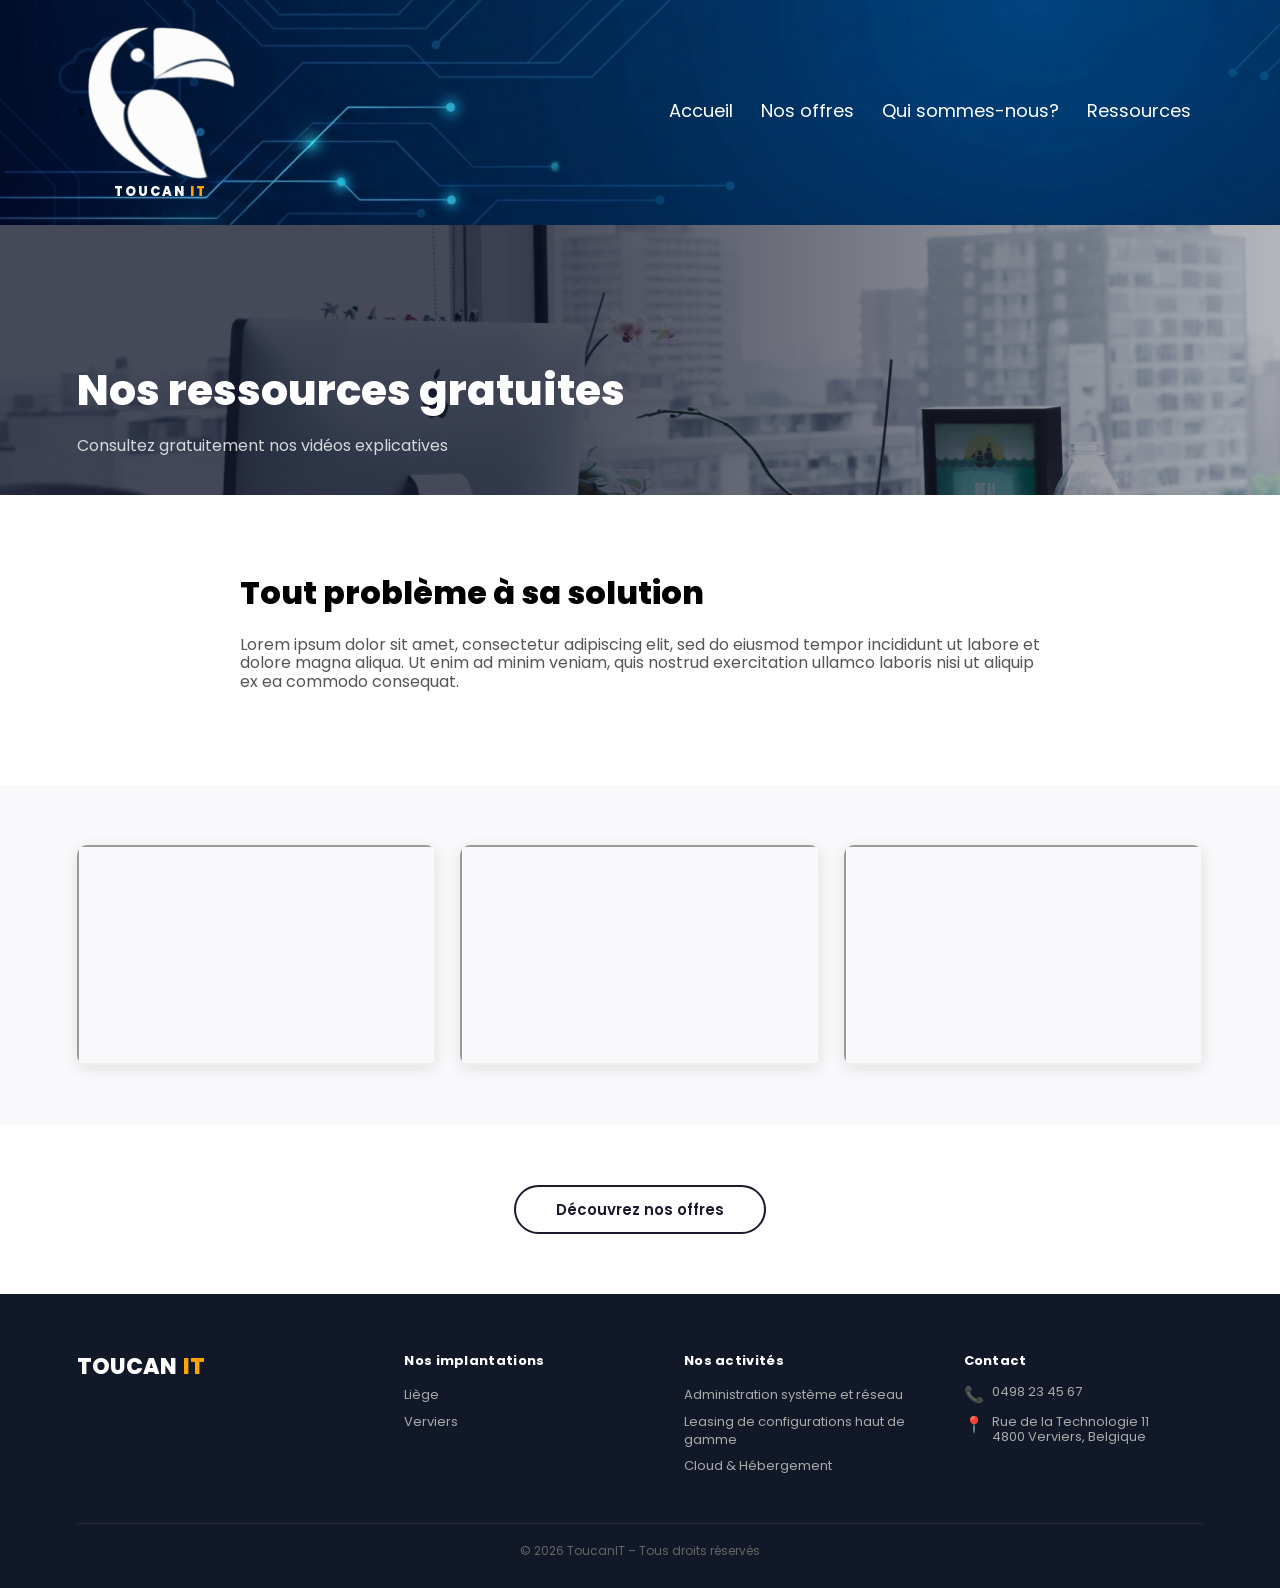
<file: ressources.html>
<!DOCTYPE html>
<html lang="fr">
<head>
    <meta name="viewport" content="width=device-width, initial-scale=1.0">
    <meta charset="UTF-8">
    <title>Toucan IT – Nos Ressources</title>
    <link rel="stylesheet" href="normalize.css">
    <link rel="stylesheet" href="style2.css">
    <link rel="preconnect" href="https://fonts.googleapis.com">
    <link rel="preconnect" href="https://fonts.gstatic.com" crossorigin>
    <link href="https://fonts.googleapis.com/css2?family=Poppins:ital,wght@0,100;0,200;0,300;0,400;0,500;0,600;0,700;0,800;0,900;1,100;1,200;1,300;1,400;1,500;1,600;1,700;1,800;1,900&display=swap" rel="stylesheet">
</head>
<body>

    <!-- Header ****************************************************************************************-->
     <header style="background-image: url('img/banniere2.png');">
        <nav>
            <<a href="index.html" class="logo-test"><img src="img/logo2.png">
            <span class="logo-text">TOUCAN <span class="logo-orange">IT</span>
            </a>
            <div class="nav-links">
                <ul>
                    <li><a href="index.html">Accueil</a></li>
                    <li><a href="offres.html">Nos offres</a></li>
                    <li><a href="description.html">Qui sommes-nous?</a></li>
                    <li><a href="ressources.html">Ressources</a></li>
                    
                </ul>
            </div>
        </nav>
      </header>

      <div class="hero hero-small">
        <div class="hero-text">
            <h1>Nos ressources gratuites</h1>
            <p class="hero-subtitle">Consultez gratuitement nos vidéos explicatives</p>
        </div>
    </div>

    <section class ="section-white">
        <div class="text-box text-box-center">
            <h2>Tout problème à sa solution</h2>
            <p>Lorem ipsum dolor sit amet, consectetur adipiscing elit, sed do eiusmod tempor incididunt ut labore et dolore magna aliqua. Ut enim ad minim veniam, quis nostrud exercitation ullamco laboris nisi ut aliquip ex ea commodo consequat.</p>

        </div>
    </section>
<!--Partie avec les vidéos**************************************************************************************-->

    <section class = "container-video">
        <div class = "grid-video">
            <div class = "contour-video">
                <iframe src="https://www.youtube.com/embed/oYRda7UtuhA"
                width="600"
                height="600"
                allowfullscreen>
                </iframe>
            </div>

            <div class = "contour-video">
                <iframe src="https://www.youtube.com/embed/KgzI5FWB-2I"
                width="600"
                height="600"
                allowfullscreen>
                </iframe>
            </div>
            <div class = "contour-video">
                <iframe src="https://www.youtube.com/embed/dQw4w9WgXcQ?autoplay=1&mute=1"
                width="600"
                height="600"
                allowfullscreen>
                </iframe>
            </div>

        </div>

    </section>

<section class="cta-section">
  <a href="offres.html" class="btn-outline">Découvrez nos offres</a>
</section>

    <!-- Le footer*****************************************************************-->

<footer>
  <div class="footer-inner">

    <div class="footer-brand">
      <div class="brand-name">
        TOUCAN <span class="logo-orange">IT</span>
      </div>
      </div>

    <div class="footer-col">
      <h4>Nos implantations</h4>
      <ul>
        <li><a href="#">Liège</a></li>
        <li><a href="#">Verviers</a></li>
        
      </ul>
    </div>

    <div class="footer-col">
      <h4>Nos activités</h4>
      <ul>
        <li><a href="#">Administration système et réseau</a></li>
        <li><a href="#">Leasing de configurations haut de gamme</a></li>
        <li><a href="#">Cloud & Hébergement</a></li>
      </ul>
    </div>

   

    <div class="footer-col footer-contact">
      <h4>Contact</h4>
      <p><span class="icon">📞</span> 0498 23 45 67</p>
      <p><span class="icon">📍</span> Rue de la Technologie 11<br>4800 Verviers, Belgique</p>
    </div>

  </div>

  <div class="footer-bottom">
    &copy; 2026 ToucanIT – Tous droits réservés
  </div>
</footer>
</file>
<file: style2.css>
:root {
    --white:        #ffffff;
    --text:         #1a1a2e;
    --gray:         #555555;
    --light-bg:     #f9f9fb;
    --purple:       #6b21c8;
    --purple-light: #7c3aed;
    --red:          #f44336;
    --radius:       8px;
}/*les variables sont déclarées avec les deux -- */

*{
    margin: 0;
    padding: 0;
    font-family: "Poppins", sans-serif;
    box-sizing: border-box;

}
/*
header{
    min-height: 100vh;
    width: 100%;
    background-image: linear-gradient(rgba(4,9,30,0.2)),url(img/banniere2.png);
    background-position: center;
    background-size: cover;
    position: relative;
}
    */
nav{
    display: flex;
    padding: 2% 6%; /* cette notation permet de définir le padding plus rapidement. La première valeur c'est padding haut et bas et la 2ème c'est gauche et droite*/
    justify-content: space-between;
    align-items: center;
}
/*je rajoute ça pour mettre le texte en dessous du logo, sinon c'est en inline*/
.logo-test {
    display: flex;
    flex-direction: column;
    align-items: center;
    text-decoration: none;
}
nav img{
    width: 150px; 
}
.nav-links{
    flex: 1; /* cette notation est encore un raccourci de ; flex-grow: 1(Ca permet à l'élément de s'aggrandir et d'occuper tout l'espace disponible.), flex-shrink: 1(l’élément peut se rétrécir si l’espace vient à manquer), flex-basis: 0%(la taille de base de l’élément est 0 avant répartition de l’espace libre. Cela force les éléments à s’ajuster uniquement en fonction de flex-grow).*/ 
    text-align: right;
}
.nav-links ul li{
    list-style: none;
    display: inline-block;
    padding: 8px 12px;
    position: relative;
}
.nav-links ul li a{
    color: white;
    text-decoration: none;
    font-size: 18px;
}

.nav-links ul li::after{
content: '';
width: 0%;
height: 2px;
background: #f44336;;
display: block;
margin: auto;
transition: width 0.3s; /* ici on met width pour lui dire que c'est la largeur de l'élément qui va jouer"*/

}
.nav-links ul li:hover::after{
    width: 100%;
}

.logo-text {
    font-size: 13px;
    font-weight: 800;
    color: white;
    letter-spacing: 2px;
    margin-top: 4px;
}

.logo-orange {
    color: orange;
}
/* ******************************************************************************************************/
.hero {
  position: relative;
  min-height: 92vh; /*1 vh correspond à 1% du viewport. si la fenêtre du navigateur fait 800px, 1 vh est donc égal à 8px  */
  background:
    linear-gradient(to right, rgba(4, 9, 30, .72) 40%, rgba(4, 9, 30, .25) 100%),
    url('img/hero1.jpg') center / cover no-repeat;
  display: flex;
  align-items: center;
  padding: 60px 6%;
}

.hero-inner {
  display: flex;
  align-items: center;
  /*justify-content: space-between;*/
  width: 100%;
  gap: 40px;
}

.hero-text {
  flex: 1;
  max-width: 1000px;
}
.hero-text h1 {
  font-size: clamp(26px, 3.5vw, 42px); /* clamp permet de définir des valeurs min, max et idéale dans un but d'avoir le texte responsibe*/
  font-weight: 800;
  color: var(--white);
  line-height: 1.2;
  margin-bottom: 20px;
}
.liste-services {
    list-style: none;
    margin-top: 16px;
    display: flex;
    flex-direction: column;
    gap: 10px;
}
.liste-services li {
    color: white;
    font-size: 16px;
    font-weight: 500;
    padding-left: 20px;
    position: relative;
}
.liste-services li::before {
    content: '→';
    position: absolute;
    left: 0;
    color: orange;
}
/***********************************************************************************/

.hero-small {
    min-height: 30vh;
    justify-content: flex-start;
    align-items: flex-end;
    padding-bottom: 40px;
}

.hero-small .hero-text {
    max-width: 700px;
}

.hero-subtitle {
    color: rgba(255, 255, 255, 0.8);
    font-size: 16px;
    margin-top: 8px;
}

/************************************************************************************/

.contact-card {
    background: var(--white);
    border-radius: 12px;
    padding: 32px 30px 24px;
    width: 340px;
    flex-shrink: 0;
    box-shadow: 0 8px 40px rgba(0, 0, 0, .2); /* pour l'ombre portée, le premier nombre indique que il n'y a pas de décalage à gauche ou à droite*/
}

.contact-card h2 {
    font-size: 17px;
    font-weight: 700;
    text-align: center;
    margin-bottom: 22px;
}

.form-row {
    display: flex;
    gap: 10px;
    margin-bottom: 10px;
}

.form-row input,
.contact-card input,
.contact-card textarea {
    width: 100%;
    border: 1px solid #ddd;
    border-radius: var(--radius);
    padding: 10px 12px;
    font-family: inherit; /* force un élément à hériter de la police de l'élément parent et à ne pas utiliser sa propre police*/
    font-size: 13px;
    color: var(--text);
    outline: none;
    transition: border-color .2s;
    margin-bottom: 10px;
}

.contact-card input:focus,
.contact-card textarea:focus {
    border-color: var(--purple);
}

.phone-row {
    display: flex;
    align-items: center;
    border: 1px solid #ddd;
    border-radius: var(--radius);
    overflow: hidden;
    margin-bottom: 10px;
}

.phone-flag {
    padding: 0 10px;
    background: #f4f4f4;
    height: 40px;
    display: flex;
    align-items: center;
    gap: 4px;
    font-size: 12px;
    color: #444;
    border-right: 1px solid #ddd;
    white-space: nowrap;/* empêche le texte de passer à la ligne lorsqu’il atteint le bord de son conteneur.*/
}

.phone-row input {
    border: none;
    margin-bottom: 0;
    border-radius: 0;
    flex: 1;
}

.contact-card textarea {
    resize: vertical;
    min-height: 70px;
}
/*
.captcha-row {
    display: flex;
    align-items: center;
    gap: 8px;
    margin: 10px 0;
    font-size: 12px;
    color: #555;
}

.captcha-check {
    width: 22px;
    height: 22px;
    background: #22c55e;
    border-radius: 50%;
    display: flex;
    align-items: center;
    justify-content: center;
    color: white;
    font-size: 13px;
    flex-shrink: 0;
}
*/

.btn-primary {
    display: flex;
    align-items: center;
    justify-content: center;
    gap: 8px;
    width: 100%;
    padding: 13px;
    background: linear-gradient(135deg, var(--purple-light), var(--purple));
    color: white;
    border: none;
    border-radius: 50px;
    font-family: inherit;
    font-size: 13.5px;
    font-weight: 600;
    cursor: pointer;
    margin-top: 6px;
    transition: opacity .2s;
}

.btn-primary:hover {
    opacity: .88;
}
/*Deuxième tier*******************************************************************************/

section {
    padding: 80px 6%;
}
/*
.section-white {
    background: var(--white);
}

.section-light {
    background: var(--light-bg);
}*/

section {
    padding: 80px 6%; /*  on utilise cette notation pour fixer la taille verticalement, mais permettre aux éléments de s'adapter à la largeur du contenur*/
}

.section-white {
    background: var(--white);
}

.section-light {
    background: var(--light-bg);
}

.text-box {
    max-width: 800px;
    margin: 0 auto;
}
.section-split {
    display: flex;
    align-items: center;
    gap: 60px;
}

.split-text {
    flex: 1;
}

.split-text h2 {
    font-size: clamp(22px, 2.8vw, 32px);
    font-weight: 800;
    line-height: 1.25;
    margin-bottom: 24px;
}

.split-text p {
    color: var(--gray);
    margin-bottom: 14px;
}

.split-img {
    flex: 1;
    max-width: 540px;
}

.split-img img {
    width: 100%;
    border-radius: 10px;
    display: block;
    object-fit: cover; /*  Permet de redimensionner les images pour qu'elle remplisse leur conteneur en conservant leur ratio*/
    max-height: 380px;
}

/* 3ème tier *********************************************************************************/
.text-box h2 {
    font-size: clamp(22px, 2.8vw, 32px);
    font-weight: 800;
    margin-bottom: 24px;
}

.text-box p {
    color: var(--gray);
    margin-bottom: 14px;
}

.cta-section {
    text-align: center;
    padding: 60px 6%;
}

.btn-outline {
    display: inline-block;
    padding: 14px 40px;
    border: 2px solid var(--text);
    border-radius: 50px;
    font-family: inherit;
    font-size: 15px;
    font-weight: 600;
    color: var(--text);
    text-decoration: none;
    transition: background .2s, color .2s;/*  On transitionne le background et la couleur de l'élément en même temps*/
}

.btn-outline:hover {
    background: var(--text);
    color: var(--white);
}

/* fichier offres***************************************************************************/
.cards-grid {
    display: flex;
    gap: 30px;
    justify-content: center;
    flex-wrap: wrap;
}

.offer-card {
    background: var(--white);
    border-radius: 12px;
    padding: 36px 28px;
    flex: 1;
    min-width: 240px;
    max-width: 320px;
    box-shadow: 0 4px 20px rgba(0, 0, 0, 0.07);
    display: flex;
    flex-direction: column;
    gap: 20px;
    position: relative;
    border: 2px solid transparent;
    transition: border-color 0.2s, transform 0.2s;
}
/* Note : On met la transition sur l'élément et le transform sur le hover. Car sinon, dès qu'on enlève sa souris, la transformation
disparait super vite puisque la transition est reliée au survol */
.offer-card:hover {
    border-color: var(--purple);
    transform: translateY(-4px);
}

.offer-card-featured {
    border-color: var(--purple);
    transform: translateY(-8px);
}

.card-badge {
    position: absolute;
    top: -14px;
    left: 50%;
    transform: translateX(-50%);
    background: linear-gradient(135deg, var(--purple-light), var(--purple));
    color: white;
    font-size: 12px;
    font-weight: 700;
    padding: 4px 16px;
    border-radius: 50px;
}

.card-header {
    text-align: center;
}

.card-icon {
    font-size: 36px;
    display: block;
    margin-bottom: 10px;
}

.card-header h3 {
    font-size: 22px;
    font-weight: 800;
    color: var(--text);
    margin-bottom: 6px;
}

.card-tagline {
    font-size: 13px;
    color: var(--gray);
}

.card-price {
    text-align: center;
    border-top: 1px solid #eee;
    border-bottom: 1px solid #eee;
    padding: 16px 0;
}

.price-amount {
    font-size: 32px;
    font-weight: 800;
    color: var(--purple);
}

.price-unit {
    font-size: 13px;
    color: var(--gray);
}

.card-features {
    list-style: none;
    display: flex;
    flex-direction: column;
    gap: 10px;
    flex: 1;
}

.card-features li {
    font-size: 13px;
    color: var(--text);
}

.card-features .feature-disabled {
    color: #bbb;
}
/* page description**********************************************************************/
.values-grid {
    display: flex;
    gap: 24px;
    flex-wrap: wrap;
    justify-content: center;
}

.value-card {
    background: var(--white);
    border-radius: 10px;
    padding: 30px 24px;
    flex: 1;
    min-width: 200px;
    max-width: 260px;
    text-align: center;
    box-shadow: 0 2px 12px rgba(0, 0, 0, 0.06);
}

.value-icon {
    font-size: 36px;
    display: block;
    margin-bottom: 14px;
}

.value-card h3 {
    font-size: 16px;
    font-weight: 700;
    margin-bottom: 10px;
    color: var(--text);
}

.value-card p {
    font-size: 13px;
    color: var(--gray);
    line-height: 1.6;
}
/* description -> mise en forme membres de l'équipe*/

.team-grid {
    display: flex;
    gap: 30px;
    flex-wrap: wrap;
    justify-content: center;
    margin-top: 40px;
}

.team-card {
    background: var(--light-bg);
    border-radius: 12px;
    padding: 30px 24px;
    flex: 1;
    min-width: 220px;
    max-width: 280px;
    text-align: center;
}

.team-photo {
    width: 100px;
    height: 100px;
    border-radius: 50%;
    overflow: hidden;
    margin: 0 auto 16px;
    border: 3px solid var(--purple);
}

.team-photo img {
    width: 100%;
    height: 100%;
    object-fit: cover;
}

.team-card h3 {
    font-size: 16px;
    font-weight: 700;
    color: var(--text);
    margin-bottom: 4px;
}

.team-role {
    font-size: 13px;
    color: var(--purple);
    font-weight: 600;
    margin-bottom: 10px;
}

.team-bio {
    font-size: 13px;
    color: var(--gray);
    line-height: 1.6;
}

/* Pour la page ressources**********************************************************************/
.container-video{
    padding: 60px 6%;
    background: var(--light-bg);
    
}
.grid-video {
    display: flex;
    gap: 24px;
    justify-content: center;
    flex-wrap: wrap;
}
.contour-video{
 flex: 1;
    min-width: 280px;
    max-width: 400px;
    border-radius: 10px;
    overflow: hidden;
    box-shadow: 0 4px 16px rgba(0, 0, 0, 0.1);

}
.contour-video iframe {
    width: 100%;
    height: 220px;
    display: block;
}

/*le Footer****************************************************************************/

footer {
  background: #111827;
  color: #ccc;
  padding: 60px 6% 30px;
}
.footer-inner {
  display: flex;
  gap: 40px;
  flex-wrap: wrap;
  margin-bottom: 40px;
}

.footer-brand { flex: 1.2; min-width: 180px; }
.footer-brand .brand-name {
  font-size: 22px;
  font-weight: 800;
  color: white;
  display: flex;
  align-items: center;
  gap: 6px;
  margin-bottom: 16px;
}

.footer-col { flex: 1; min-width: 140px; }
.footer-col h4 {
  font-size: 13px;
  font-weight: 700;
  color: white;
  margin-bottom: 16px;
  letter-spacing: .3px;
}
.footer-col ul { list-style: none; }
.footer-col ul li { margin-bottom: 8px; }
.footer-col ul li a {
  color: #aaa;
  text-decoration: none;
  font-size: 13px;
  transition: color .2s;
}
.footer-col ul li a:hover { color: white; }

.footer-contact p {
  display: flex;
  align-items: flex-start;
  gap: 8px;
  font-size: 13px;
  color: #aaa;
  margin-bottom: 10px;
}
.footer-contact p span.icon {
  font-size: 16px;
  flex-shrink: 0;
  margin-top: 1px;
}

.footer-bottom {
  border-top: 1px solid #2a2a3a;
  padding-top: 20px;
  font-size: 12px;
  color: #666;
  text-align: center;
}

/* Partie responsive*/
@media (max-width: 900px) {
  .hero-inner { flex-direction: column; }
  .contact-card { width: 100%; max-width: 400px; margin: 0 auto; }
  .section-split,
  .section-split.reverse,
  .role-inner { flex-direction: column; }
  .split-img,
  .role-img { width: 100%; max-width: 100%; }
  .footer-inner { flex-direction: column; }
}
</file>
